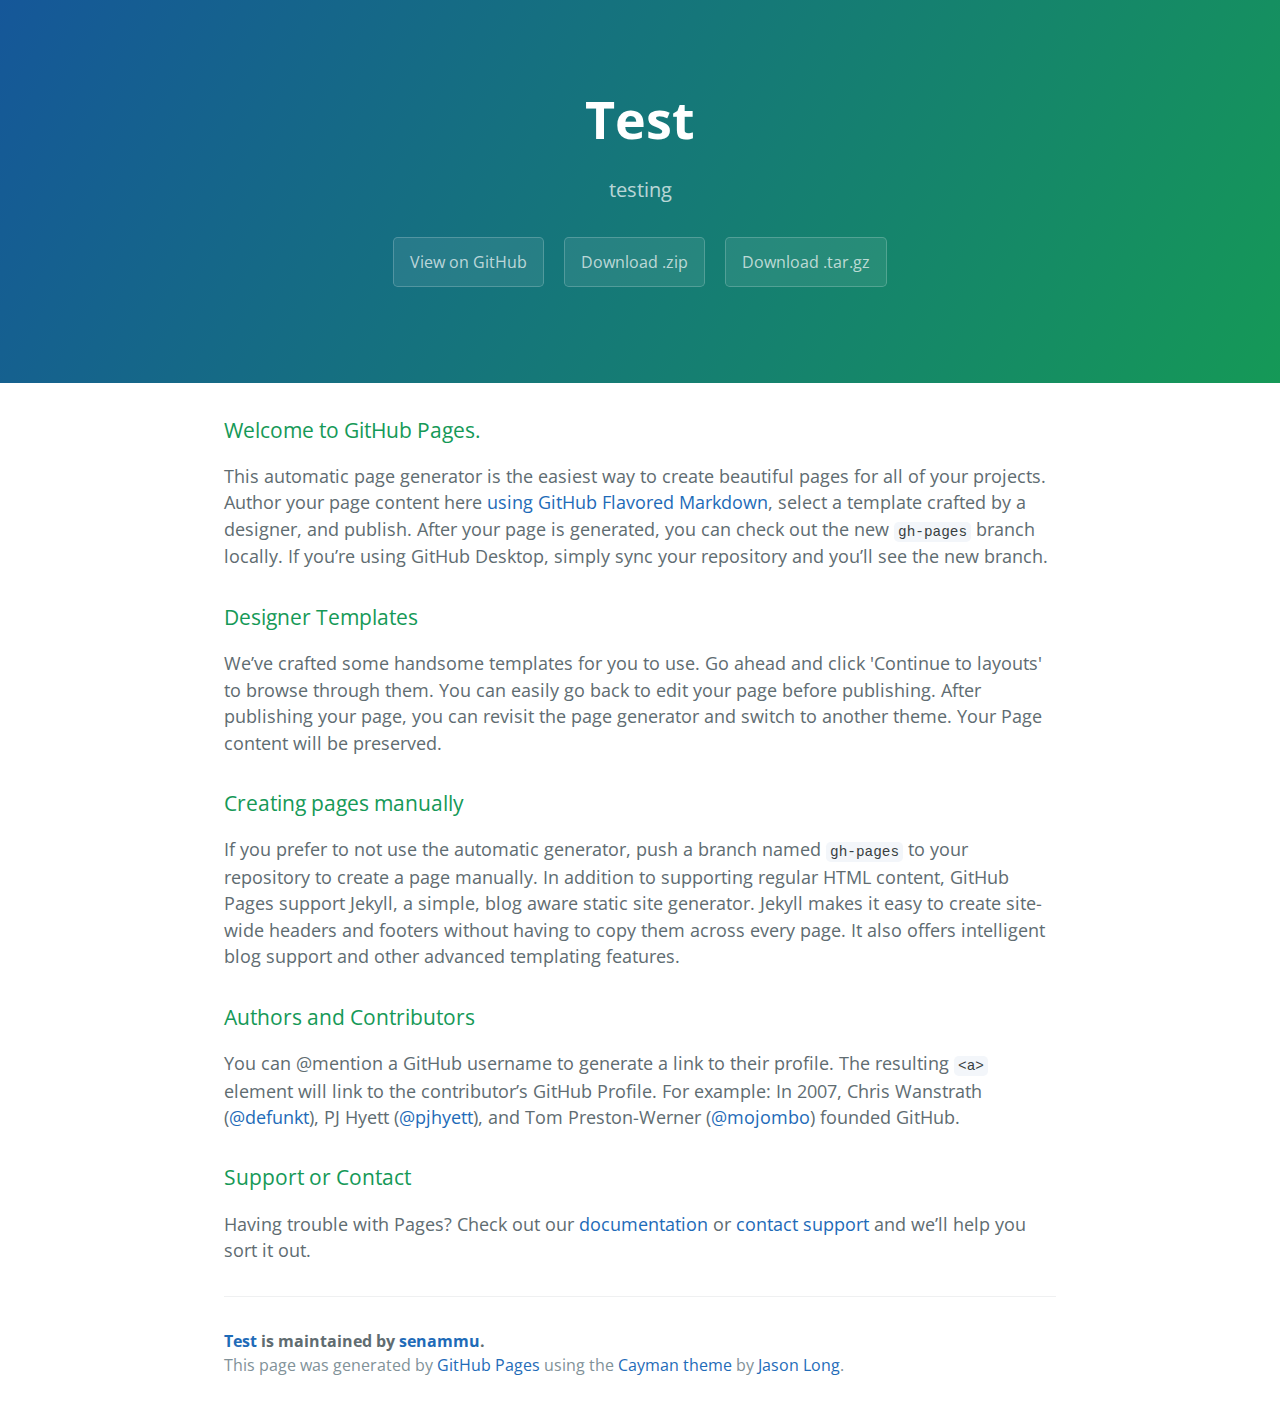
<file: index.html>
<!DOCTYPE html>
<html lang="en-us">
  <head>
    <meta charset="UTF-8">
    <title>Test by senammu</title>
    <meta name="viewport" content="width=device-width, initial-scale=1">
    <link rel="stylesheet" type="text/css" href="stylesheets/normalize.css" media="screen">
    <link href='https://fonts.googleapis.com/css?family=Open+Sans:400,700' rel='stylesheet' type='text/css'>
    <link rel="stylesheet" type="text/css" href="stylesheets/stylesheet.css" media="screen">
    <link rel="stylesheet" type="text/css" href="stylesheets/github-light.css" media="screen">
  </head>
  <body>
    <section class="page-header">
      <h1 class="project-name">Test</h1>
      <h2 class="project-tagline">testing</h2>
      <a href="https://github.com/senammu/test" class="btn">View on GitHub</a>
      <a href="https://github.com/senammu/test/zipball/master" class="btn">Download .zip</a>
      <a href="https://github.com/senammu/test/tarball/master" class="btn">Download .tar.gz</a>
    </section>

    <section class="main-content">
      <h3>
<a id="welcome-to-github-pages" class="anchor" href="#welcome-to-github-pages" aria-hidden="true"><span aria-hidden="true" class="octicon octicon-link"></span></a>Welcome to GitHub Pages.</h3>

<p>This automatic page generator is the easiest way to create beautiful pages for all of your projects. Author your page content here <a href="https://guides.github.com/features/mastering-markdown/">using GitHub Flavored Markdown</a>, select a template crafted by a designer, and publish. After your page is generated, you can check out the new <code>gh-pages</code> branch locally. If you’re using GitHub Desktop, simply sync your repository and you’ll see the new branch.</p>

<h3>
<a id="designer-templates" class="anchor" href="#designer-templates" aria-hidden="true"><span aria-hidden="true" class="octicon octicon-link"></span></a>Designer Templates</h3>

<p>We’ve crafted some handsome templates for you to use. Go ahead and click 'Continue to layouts' to browse through them. You can easily go back to edit your page before publishing. After publishing your page, you can revisit the page generator and switch to another theme. Your Page content will be preserved.</p>

<h3>
<a id="creating-pages-manually" class="anchor" href="#creating-pages-manually" aria-hidden="true"><span aria-hidden="true" class="octicon octicon-link"></span></a>Creating pages manually</h3>

<p>If you prefer to not use the automatic generator, push a branch named <code>gh-pages</code> to your repository to create a page manually. In addition to supporting regular HTML content, GitHub Pages support Jekyll, a simple, blog aware static site generator. Jekyll makes it easy to create site-wide headers and footers without having to copy them across every page. It also offers intelligent blog support and other advanced templating features.</p>

<h3>
<a id="authors-and-contributors" class="anchor" href="#authors-and-contributors" aria-hidden="true"><span aria-hidden="true" class="octicon octicon-link"></span></a>Authors and Contributors</h3>

<p>You can @mention a GitHub username to generate a link to their profile. The resulting <code>&lt;a&gt;</code> element will link to the contributor’s GitHub Profile. For example: In 2007, Chris Wanstrath (<a href="https://github.com/defunkt" class="user-mention">@defunkt</a>), PJ Hyett (<a href="https://github.com/pjhyett" class="user-mention">@pjhyett</a>), and Tom Preston-Werner (<a href="https://github.com/mojombo" class="user-mention">@mojombo</a>) founded GitHub.</p>

<h3>
<a id="support-or-contact" class="anchor" href="#support-or-contact" aria-hidden="true"><span aria-hidden="true" class="octicon octicon-link"></span></a>Support or Contact</h3>

<p>Having trouble with Pages? Check out our <a href="https://help.github.com/pages">documentation</a> or <a href="https://github.com/contact">contact support</a> and we’ll help you sort it out.</p>

      <footer class="site-footer">
        <span class="site-footer-owner"><a href="https://github.com/senammu/test">Test</a> is maintained by <a href="https://github.com/senammu">senammu</a>.</span>

        <span class="site-footer-credits">This page was generated by <a href="https://pages.github.com">GitHub Pages</a> using the <a href="https://github.com/jasonlong/cayman-theme">Cayman theme</a> by <a href="https://twitter.com/jasonlong">Jason Long</a>.</span>
      </footer>

    </section>

  
  </body>
</html>
</file>
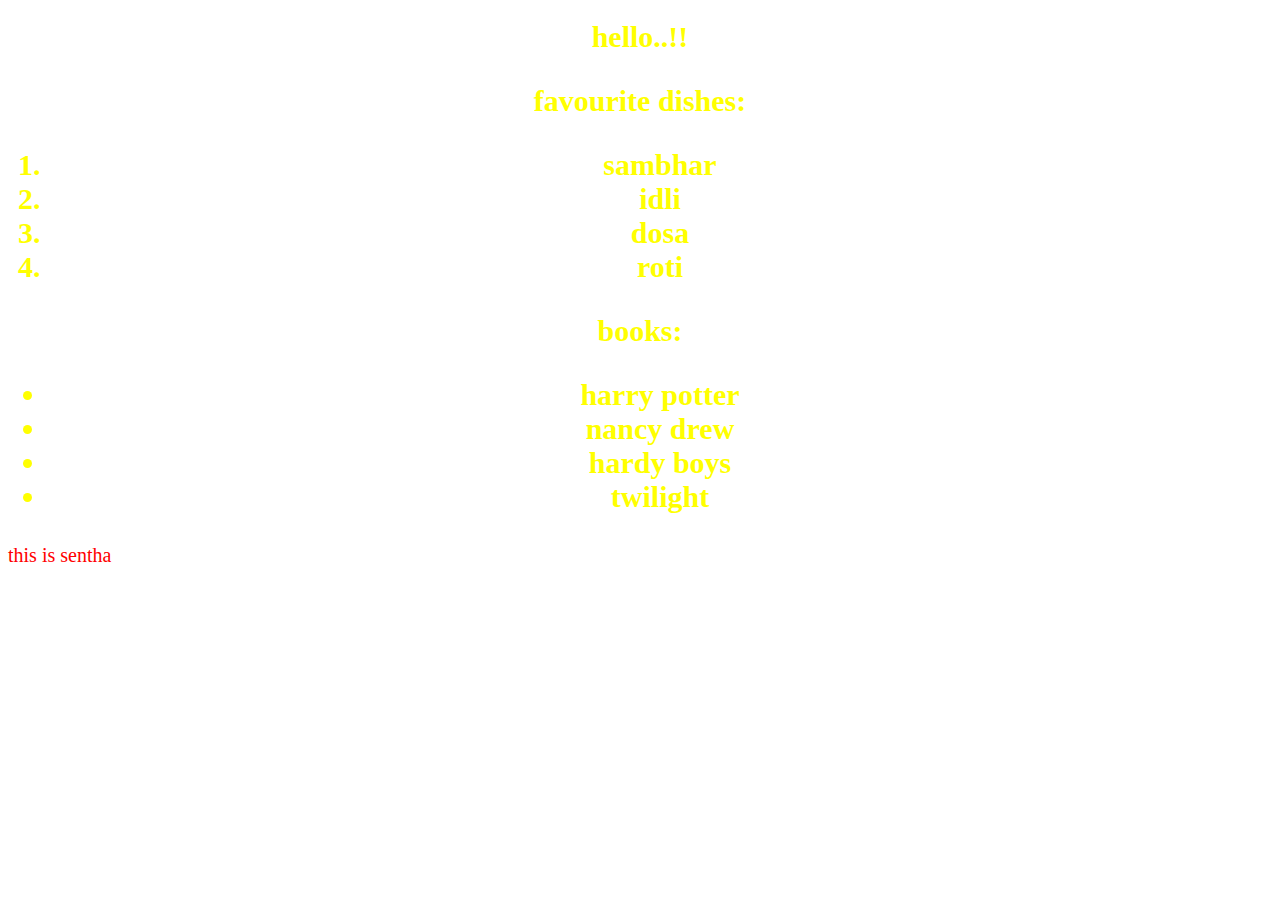
<file: New folder/index.html>
<!DOCTYPE html>
<html>
<head>
<meta charset="utf-8">
<title>
hello
</title>
<style>
p {
	font-size: 20px;
	color: red;
	width: 200px;
   }
   h1,h3{
   	font-size: 30px;
   	color: yellow;
   	text-align: center
   	   }
   section>
</style>
</head>
<body>
<h1>hello..!!</h1>
<h3>
favourite dishes:
<ol>
<li>sambhar</li>
<li>idli</li>
<li>dosa</li>
<li>roti</li>
</ol>
books:
<ul>
<li>harry potter</li>
<li>nancy drew</li>
<li>hardy boys</li>
<li>twilight</li>
</ul></h3>
<p>this is sentha</p>
</body>
</html>
</file>
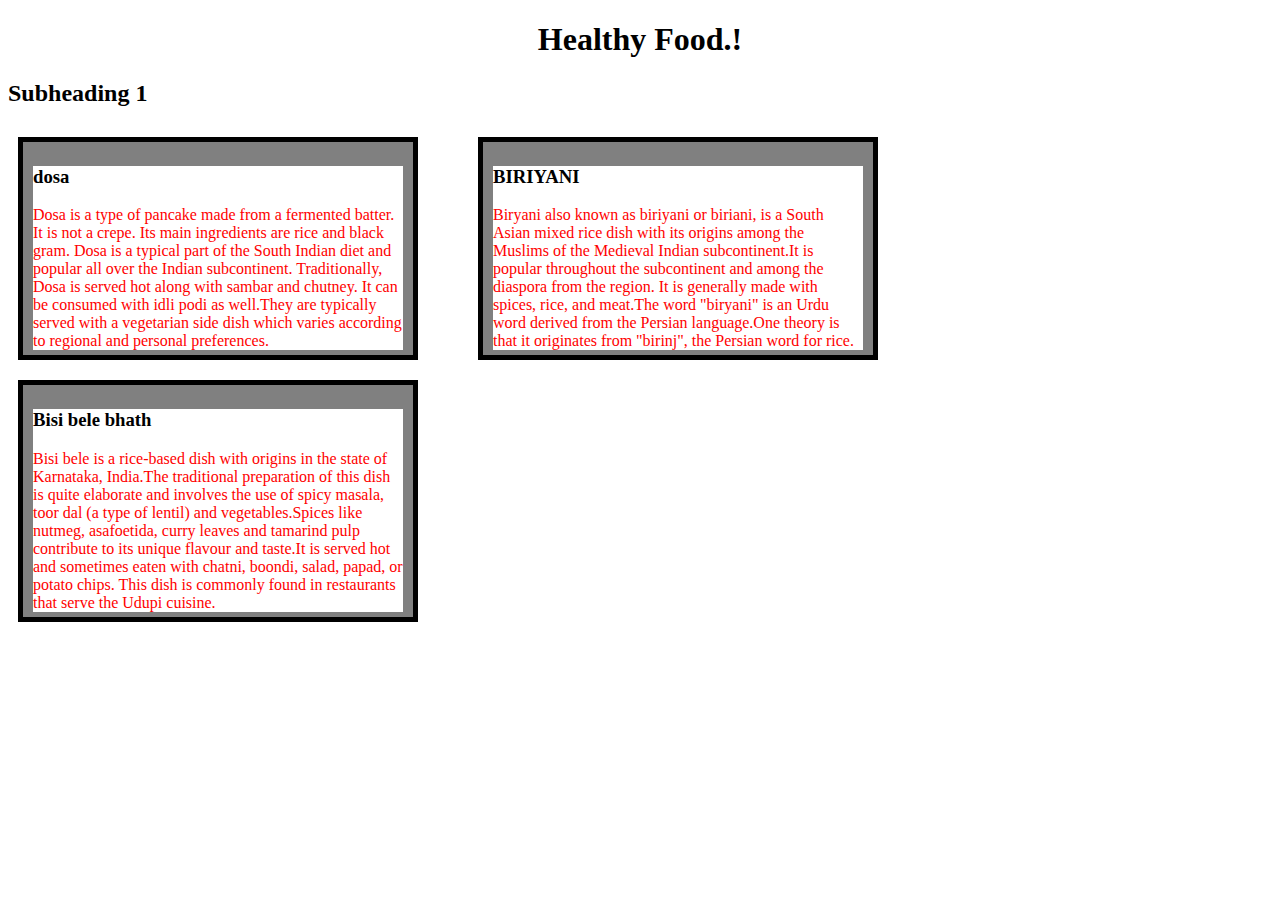
<file: site/index.html>
<!DOCTYPE html>
<html>
<head>
<meta charset="utf-8">
<title>food</title>
<link rel="stylesheet" href="style.css">
</head>
<body>
<h1>Healthy Food.!</h1>
<h2>Subheading 1</h2>
<div id="box1">
  <div id="content">
  <h3>dosa</h3>
<p>Dosa is a type of pancake made from a fermented batter. It is not a crepe. Its main ingredients are rice and black gram. Dosa is a typical part of the South Indian diet and popular all over the Indian subcontinent. Traditionally, Dosa is served hot along with sambar and chutney. It can be consumed with idli podi as well.They are typically served with a vegetarian side dish which varies according to regional and personal preferences. </p>
</div>
</div>
<div id="box2">
  <div id="content">
  <h3>BIRIYANI</h3>
<p>Biryani also known as biriyani or biriani, is a South Asian mixed rice dish with its origins among the Muslims of the Medieval Indian subcontinent.It is popular throughout the subcontinent and among the diaspora from the region. It is generally made with spices, rice, and meat.The word "biryani" is an Urdu word derived from the Persian language.One theory is that it originates from "birinj", the Persian word for rice.</p>
</div>
</div>
<div id="box3">
  <div id="content">
  <h3>Bisi bele bhath</h3>
<p>Bisi bele is a rice-based dish with origins in the state of Karnataka, India.The traditional preparation of this dish is quite elaborate and involves the use of spicy masala, toor dal (a type of lentil) and vegetables.Spices like nutmeg, asafoetida, curry leaves and tamarind pulp contribute to its unique flavour and taste.It is served hot and sometimes eaten with chatni, boondi, salad, papad, or potato chips. This dish is commonly found in restaurants that serve the Udupi cuisine.</p>
</div>
</div>
</body>
</html>
</div>
</file>
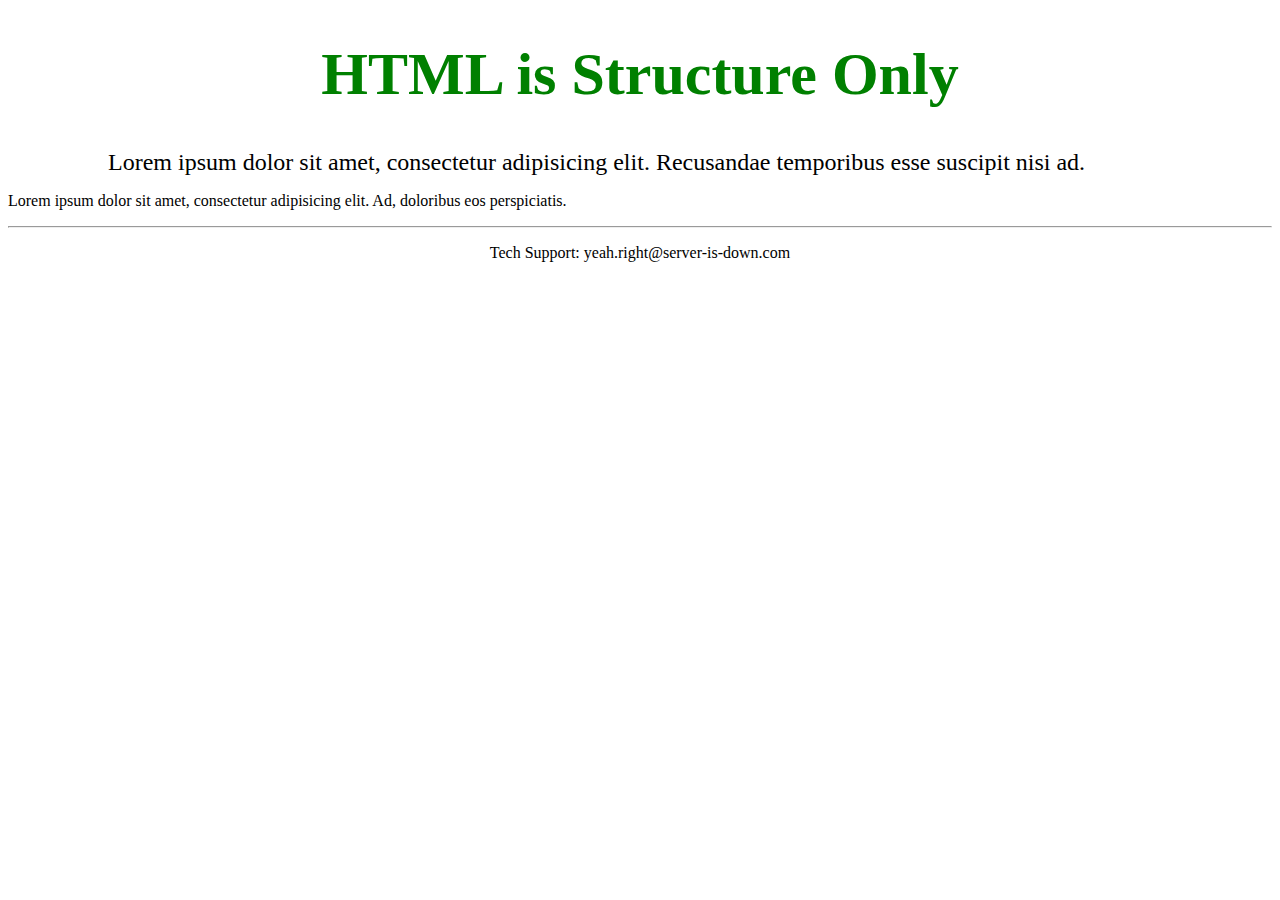
<file: New folder/ex.html>
<!doctype html>
<html>
  <head>
    <title>HTML is Structure Only (After)</title>
  </head>
  <body>
    <h1 style="color: green; font-size: 60px; text-align: center;">HTML is Structure Only</h1>
    <p style="margin: 0 100px 0 100px; font-size: 1.5em;">Lorem ipsum dolor sit amet, consectetur adipisicing elit. Recusandae temporibus esse suscipit nisi ad.</p>
    <p>Lorem ipsum dolor sit amet, consectetur adipisicing elit. Ad, doloribus eos perspiciatis.</p>
    <footer>
      <hr>
      <p style="text-align: center;" 
         onclick="alert('EMAILING US IS USELESS');">
         Tech Support: yeah.right@server-is-down.com
      </p>
    </footer>
  </body>
</html>
</file>
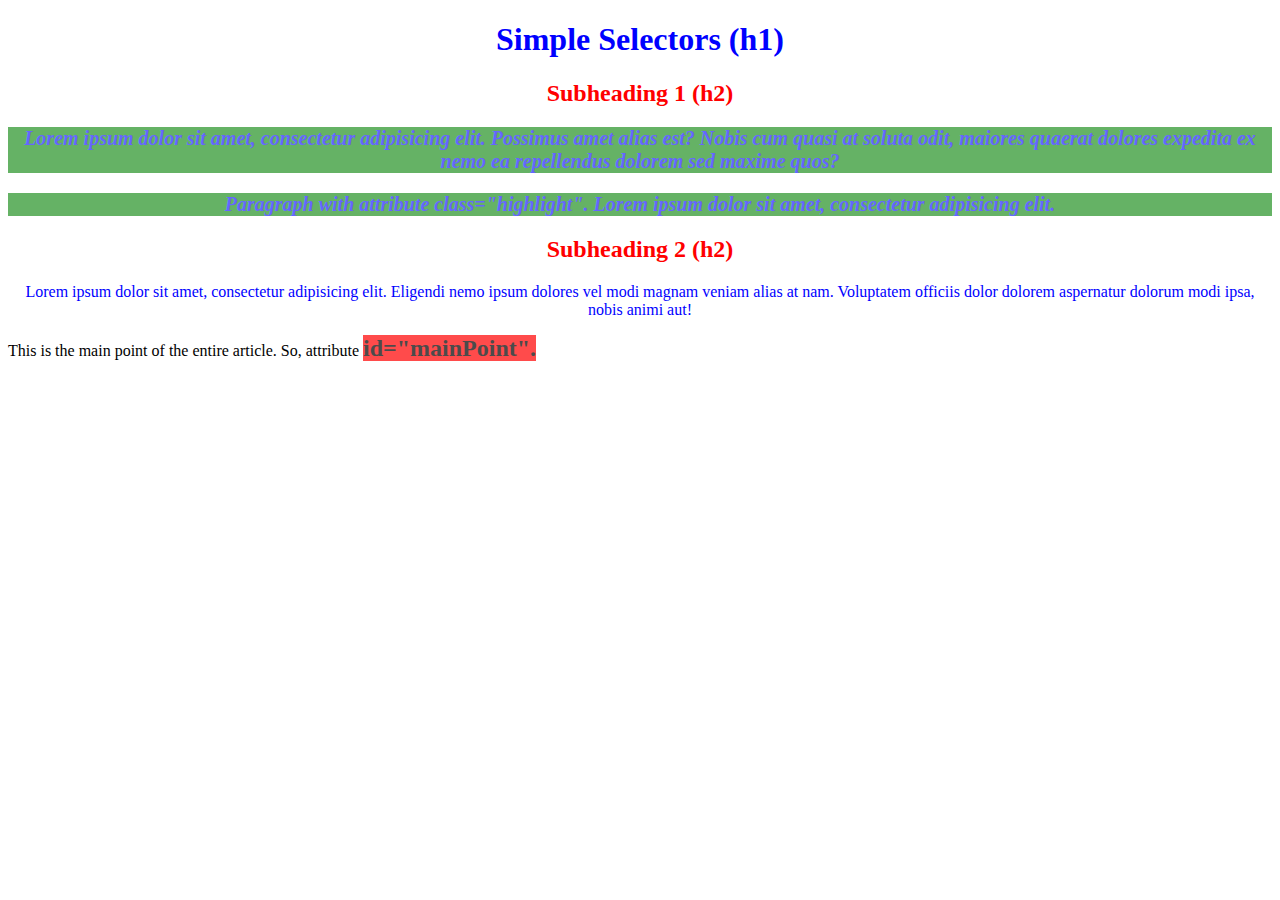
<file: New folder/ex3.html>
<!DOCTYPE html>
<html>
<head>
<meta charset="utf-8">
<title>Simple Selectors</title>
<style>
/* all h2 elements */
h2 {
  color: red;
  text-align: center;
}
/* all with class="highlight" */
.highlight {
  font-size: 20px;
  font-weight: bold;
  font-style: italic;
  background-color: green;
  opacity: .6;
}
/* element with id="mainPoint" */
#mainPoint {
  font-size: 24px;
  font-weight: bold;
  background-color: red;
  opacity: .7;
}
/* all p AND h1 elements */
p, h1 {
  color: blue;
  text-align: center;
}
</style>
</head>
<body>

<h1>Simple Selectors (h1)</h1>
<h2>Subheading 1 (h2)</h2>
<p class="highlight">Lorem ipsum dolor sit amet, consectetur adipisicing elit. Possimus amet alias est? Nobis cum quasi at soluta odit, maiores quaerat dolores expedita ex nemo ea repellendus dolorem sed maxime quos?</p>
<p class="highlight">Paragraph with attribute class="highlight". Lorem ipsum dolor sit amet, consectetur adipisicing elit.</p>
<h2>Subheading 2 (h2)</h2>
<p>Lorem ipsum dolor sit amet, consectetur adipisicing elit. Eligendi nemo ipsum dolores vel modi magnam veniam alias at nam. Voluptatem officiis dolor dolorem aspernatur dolorum modi ipsa, nobis animi aut!</p>
<div>This is the main point of the entire article. So, attribute 
<span id="mainPoint">id="mainPoint".</span> </div>

</body>
</html>
</file>
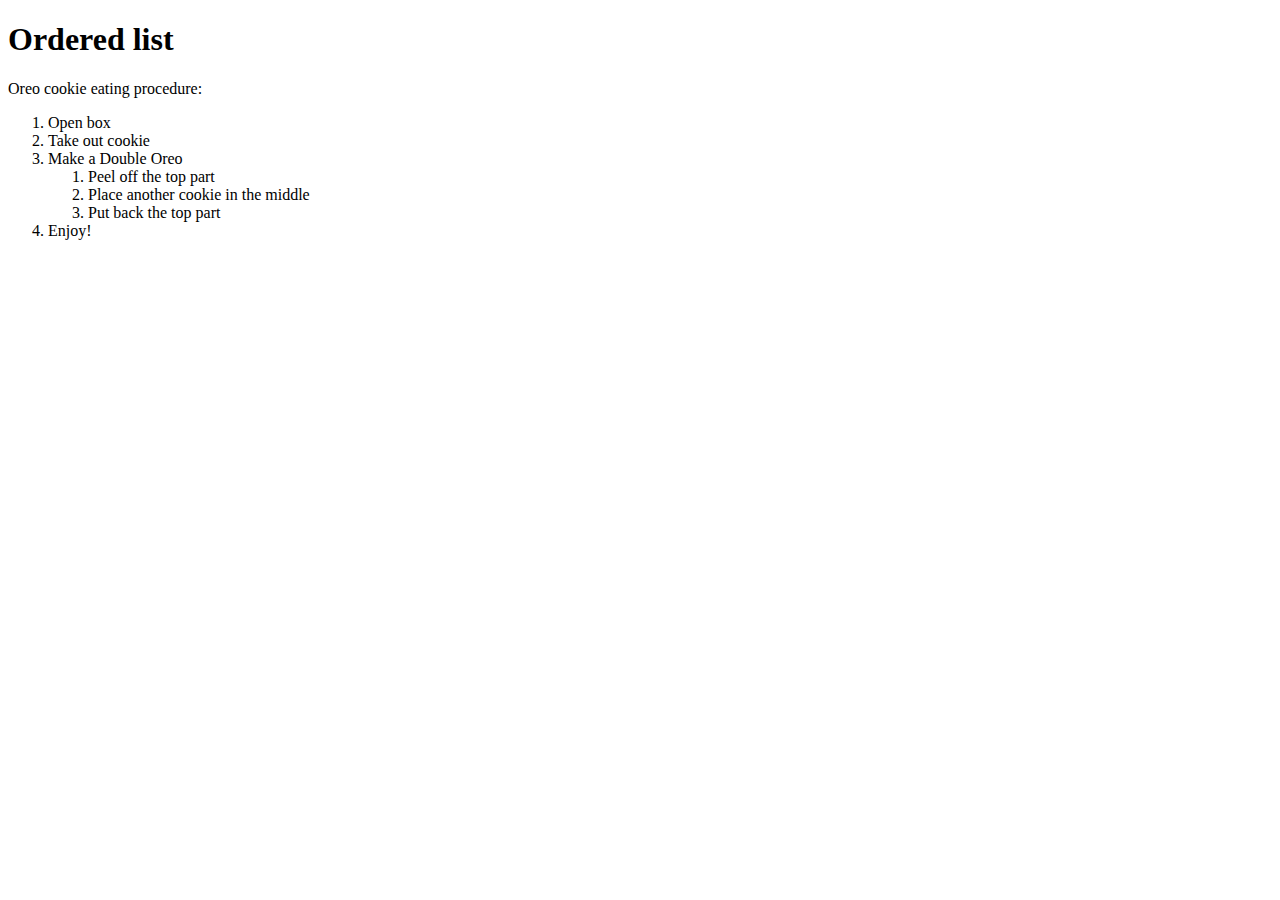
<file: New folder/li xe.html>
<!DOCTYPE html>
<html>
<head>
  <meta charset="utf-8">
  <title>Ordered Lists</title>
</head>
<body>
  <h1>Ordered list</h1>
  <div>
    Oreo cookie eating procedure:
    <ol>
      <li>Open box</li>
      <li>Take out cookie</li>
      <li>Make a Double Oreo
        <ol>
          <li>Peel off the top part</li>
          <li>Place another cookie in the middle</li>
          <li>Put back the top part</li>
        </ol>
      </li>
      <li>Enjoy!</li>
    </ol>
  </div>
</body>
</html>
</file>
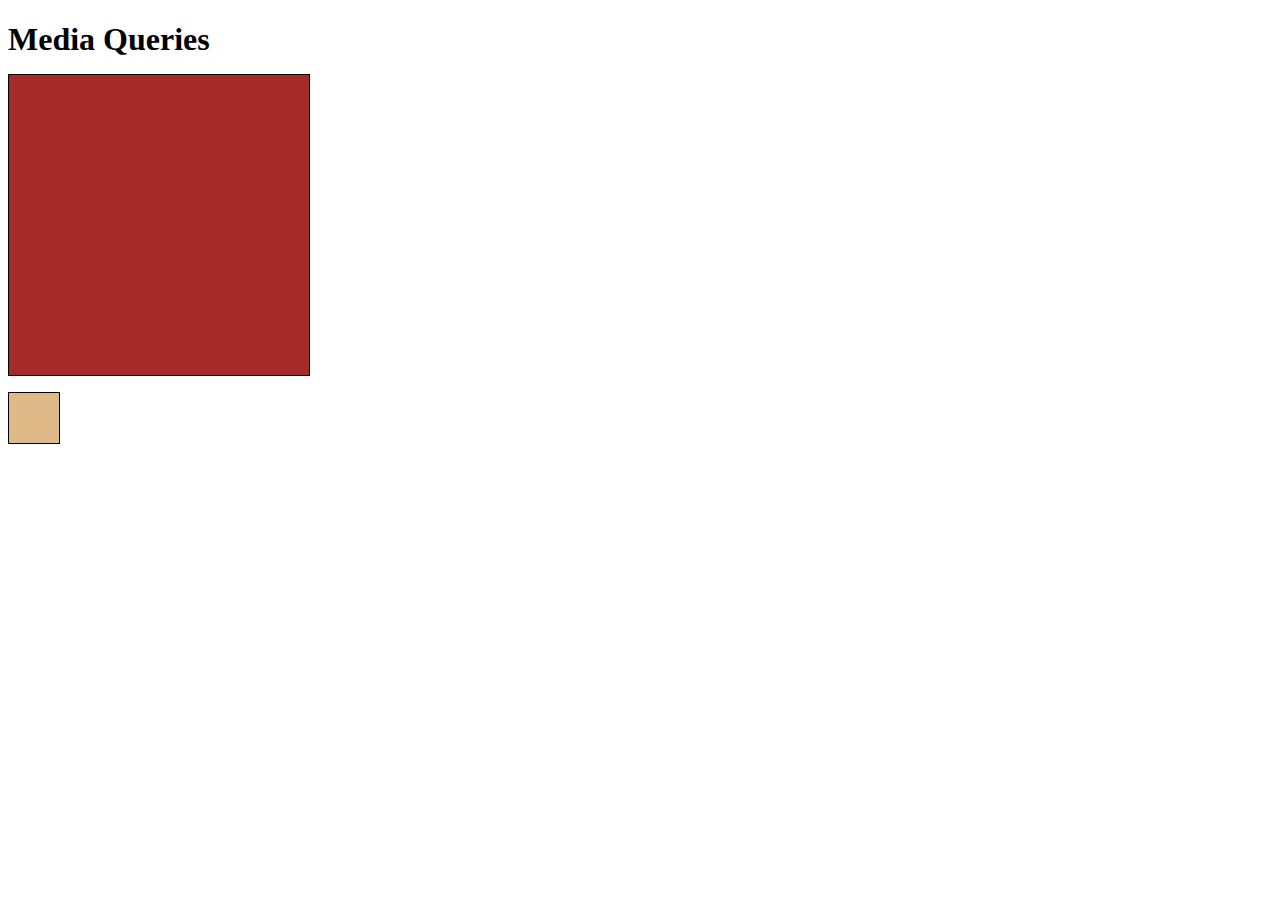
<file: New folder/media.html>
<!DOCTYPE html>
 <html>
 <head>
 <meta charset="utf-8">
 <title>Media Queries</title>
 <style>
 
 /********** Base styles **********/
 h1 {
   margin-bottom: 15px;
 }
 
 p {
   border: 1px solid black;
   margin-bottom: 15px;
 }
 #p1 {
   background-color: #A52A2A;
   width: 300px;
   height: 300px;
 }
 #p2 {
   background-color: #DEB887;
   width: 50px;
   height: 50px;
  }
  
  /********** Large devices only **********/
 -@media (min-width: 1200px) {
 -  #p1 {
 -    width: 80%;
 -  }
 -  #p2 {
 -    width: 150px;
 -    height: 150px;
 -  }
 -}
 +
  
  
  /********** Medium devices only **********/
 -@media (min-width: 992px) and (max-width: 1199px) {
 -  #p1 {
 -    width: 50%;
 -  }
 -  #p2 {
 -    width: 100px;
 -    height: 100px;
 -  }
 -}
  
  
  </style>
 </head>
 <body>
 <h1>Media Queries</h1>
 
 <p id="p1"></p>
  <p id="p2"></p>
  
  </body>
 </html>
</file>
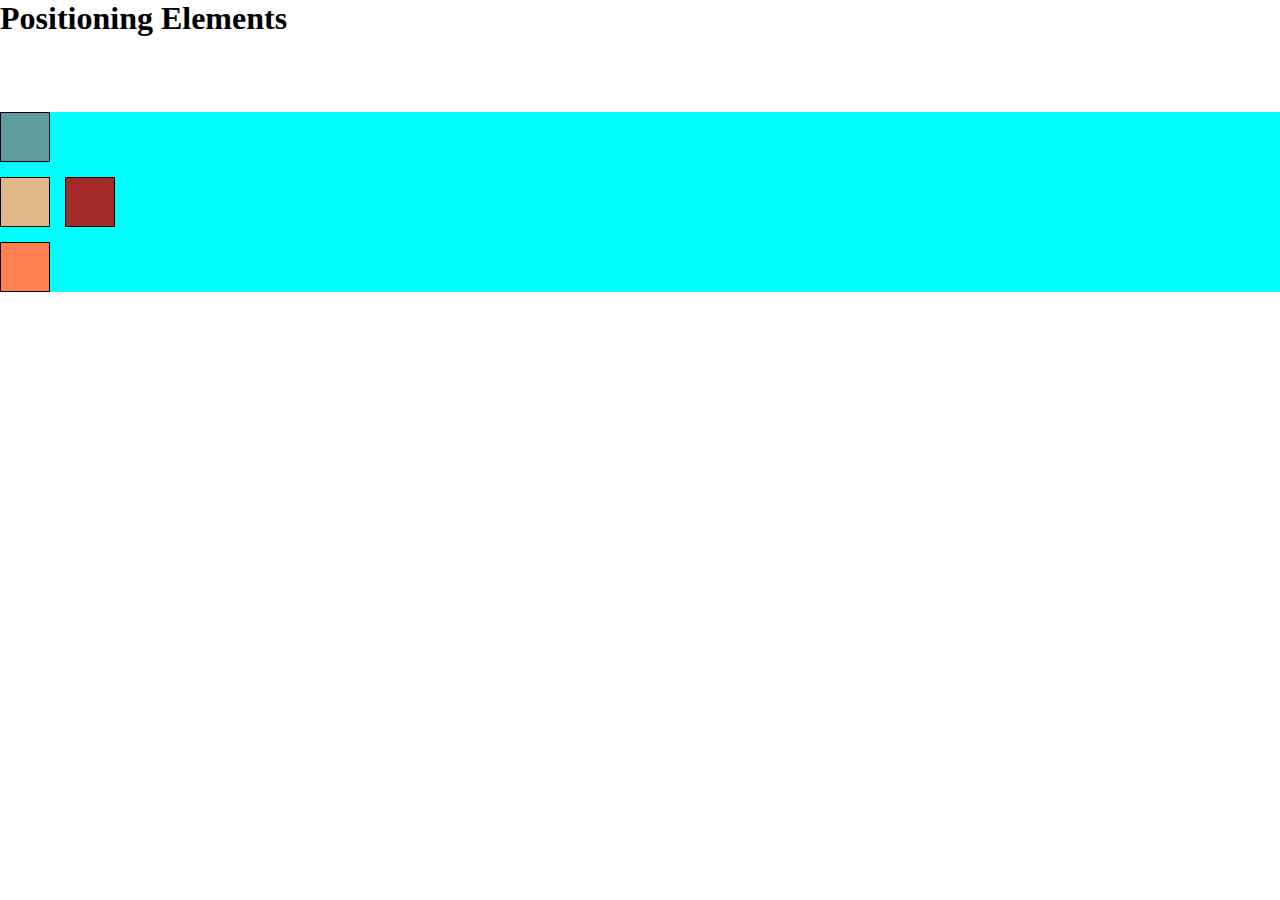
<file: New folder/position 22.html>
<!DOCTYPE html>
<html>
<head>
<meta charset="utf-8">
<title>Positioning Elements</title>
<style>
* {
  box-sizing: border-box;
  margin: 0;
  padding: 0;
}
h1 {
  margin-bottom: 15px;
}
div#container {
  background-color: #00FFFF;
  position: relative;
  top: 60px;
}
p {
  width: 50px;
  height: 50px;
  border: 1px solid black;
  margin-bottom: 15px;
}
#p1 {
  background-color: #A52A2A;
  position: relative;
  top: 65px;
  left: 65px;
}
#p2 {
  background-color: #DEB887;
}
#p3 {
  background-color: #5F9EA0;
  position: absolute;
  top: 0;
  left: 0;
}
#p4 {
  background-color: #FF7F50;
}
</style>
</head>
<body>
<h1>Positioning Elements</h1>

<div id="container">
  <p id="p1"></p>
  <p id="p2"></p>
  <p id="p3"></p>
  <p id="p4"></p>
</div>

</body>
</html>
</file>
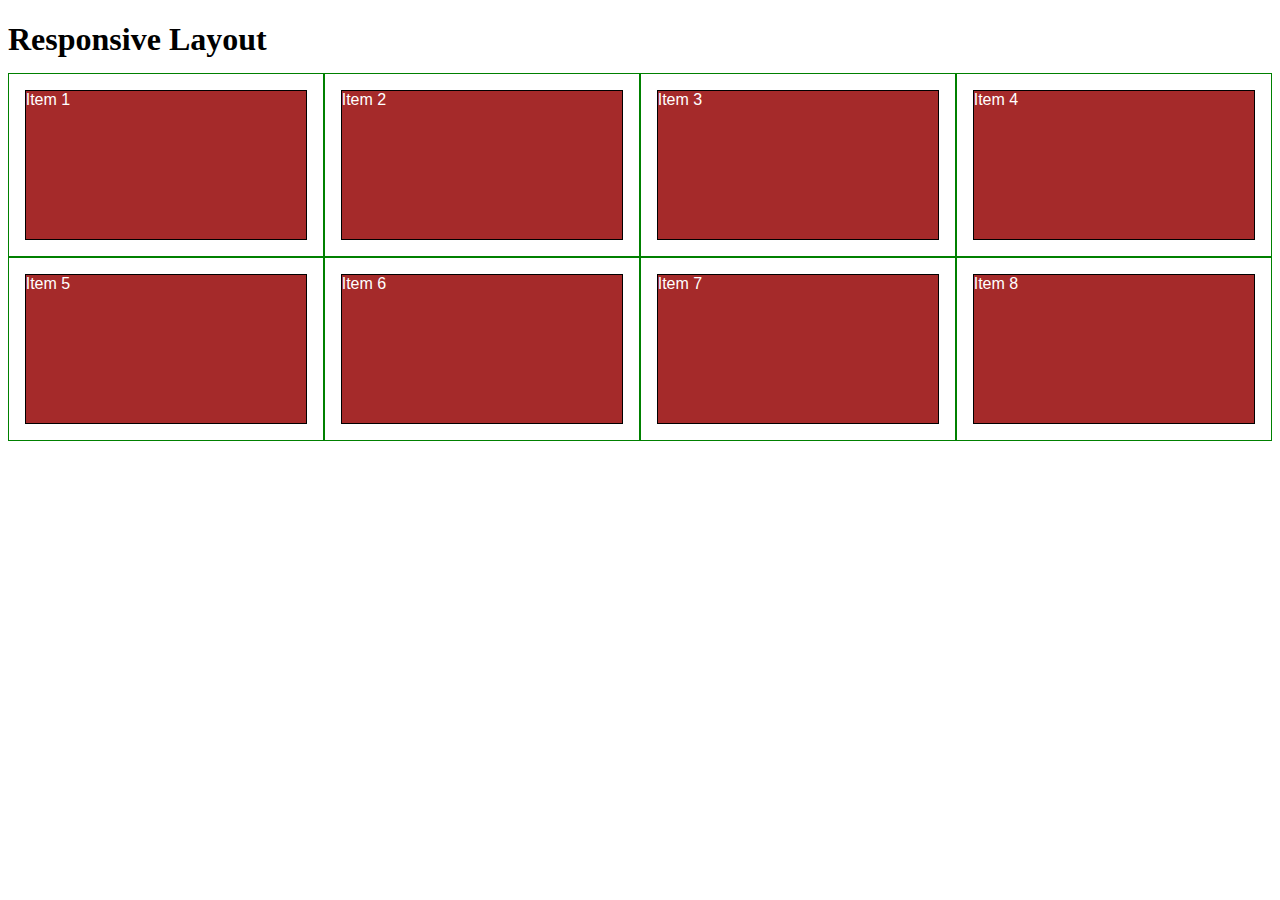
<file: New folder/resp.html>
<!DOCTYPE html>
<html>
<head>
<meta charset="utf-8">
<meta name="viewport" content="width=device-width, initial-scale=1">
<title>Responsive Layout</title>
<style>
/********** Base styles **********/
* {
  box-sizing: border-box;
}
h1 {
  margin-bottom: 15px;
}
p {
  border: 1px solid black;
  background-color: #A52A2A;
  width: 90%;
  height: 150px;
  margin-right: auto;
  margin-left: auto;
  font-family: Helvetica;
  color: white;
}
/* Simple Responsive Framework. */
.row {
  width: 100%;
}
/********** Large devices only **********/
@media (min-width: 1200px) {
  .col-lg-1, .col-lg-2, .col-lg-3, .col-lg-4, .col-lg-5, .col-lg-6, .col-lg-7, .col-lg-8, .col-lg-9, .col-lg-10, .col-lg-11, .col-lg-12 {
    float: left;
    border: 1px solid green;
  }
  .col-lg-1 {
    width: 8.33%;
  }
  .col-lg-2 {
    width: 16.66%;
  }
  .col-lg-3 {
    width: 25%;
  }
  .col-lg-4 {
    width: 33.33%;
  }
  .col-lg-5 {
    width: 41.66%;
  }
  .col-lg-6 {
    width: 50%;
  }
  .col-lg-7 {
    width: 58.33%;
  }
  .col-lg-8 {
    width: 66.66%;
  }
  .col-lg-9 {
    width: 74.99%;
  }
  .col-lg-10 {
    width: 83.33%;
  }
  .col-lg-11 {
    width: 91.66%;
  }
  .col-lg-12 {
    width: 100%;
  }
}
/********** Medium devices only **********/
@media (min-width: 992px) and (max-width: 1199px) {
  .col-md-1, .col-md-2, .col-md-3, .col-md-4, .col-md-5, .col-md-6, .col-md-7, .col-md-8, .col-md-9, .col-md-10, .col-md-11, .col-md-12 {
    float: left;
    border: 1px solid green;
  }
  .col-md-1 {
    width: 8.33%;
  }
  .col-md-2 {
    width: 16.66%;
  }
  .col-md-3 {
    width: 25%;
  }
  .col-md-4 {
    width: 33.33%;
  }
  .col-md-5 {
    width: 41.66%;
  }
  .col-md-6 {
    width: 50%;
  }
  .col-md-7 {
    width: 58.33%;
  }
  .col-md-8 {
    width: 66.66%;
  }
  .col-md-9 {
    width: 74.99%;
  }
  .col-md-10 {
    width: 83.33%;
  }
  .col-md-11 {
    width: 91.66%;
  }
  .col-md-12 {
    width: 100%;
  }
}
</style>
</head>
<body>
<h1>Responsive Layout</h1>

<div class="row">
  <div class="col-lg-3 col-md-6"><p>Item 1</p></div>
  <div class="col-lg-3 col-md-6"><p>Item 2</p></div>
  <div class="col-lg-3 col-md-6"><p>Item 3</p></div>
  <div class="col-lg-3 col-md-6"><p>Item 4</p></div>
  <div class="col-lg-3 col-md-6"><p>Item 5</p></div>
  <div class="col-lg-3 col-md-6"><p>Item 6</p></div>
  <div class="col-lg-3 col-md-6"><p>Item 7</p></div>
  <div class="col-lg-3 col-md-6"><p>Item 8</p></div>
</div>

</body>
</html>
</file>
<file: stylesheets/stylesheet.css>
* {
  box-sizing: border-box; }

body {
  padding: 0;
  margin: 0;
  font-family: "Open Sans", "Helvetica Neue", Helvetica, Arial, sans-serif;
  font-size: 16px;
  line-height: 1.5;
  color: #606c71; }

a {
  color: #1e6bb8;
  text-decoration: none; }
  a:hover {
    text-decoration: underline; }

.btn {
  display: inline-block;
  margin-bottom: 1rem;
  color: rgba(255, 255, 255, 0.7);
  background-color: rgba(255, 255, 255, 0.08);
  border-color: rgba(255, 255, 255, 0.2);
  border-style: solid;
  border-width: 1px;
  border-radius: 0.3rem;
  transition: color 0.2s, background-color 0.2s, border-color 0.2s; }
  .btn + .btn {
    margin-left: 1rem; }

.btn:hover {
  color: rgba(255, 255, 255, 0.8);
  text-decoration: none;
  background-color: rgba(255, 255, 255, 0.2);
  border-color: rgba(255, 255, 255, 0.3); }

@media screen and (min-width: 64em) {
  .btn {
    padding: 0.75rem 1rem; } }

@media screen and (min-width: 42em) and (max-width: 64em) {
  .btn {
    padding: 0.6rem 0.9rem;
    font-size: 0.9rem; } }

@media screen and (max-width: 42em) {
  .btn {
    display: block;
    width: 100%;
    padding: 0.75rem;
    font-size: 0.9rem; }
    .btn + .btn {
      margin-top: 1rem;
      margin-left: 0; } }

.page-header {
  color: #fff;
  text-align: center;
  background-color: #159957;
  background-image: linear-gradient(120deg, #155799, #159957); }

@media screen and (min-width: 64em) {
  .page-header {
    padding: 5rem 6rem; } }

@media screen and (min-width: 42em) and (max-width: 64em) {
  .page-header {
    padding: 3rem 4rem; } }

@media screen and (max-width: 42em) {
  .page-header {
    padding: 2rem 1rem; } }

.project-name {
  margin-top: 0;
  margin-bottom: 0.1rem; }

@media screen and (min-width: 64em) {
  .project-name {
    font-size: 3.25rem; } }

@media screen and (min-width: 42em) and (max-width: 64em) {
  .project-name {
    font-size: 2.25rem; } }

@media screen and (max-width: 42em) {
  .project-name {
    font-size: 1.75rem; } }

.project-tagline {
  margin-bottom: 2rem;
  font-weight: normal;
  opacity: 0.7; }

@media screen and (min-width: 64em) {
  .project-tagline {
    font-size: 1.25rem; } }

@media screen and (min-width: 42em) and (max-width: 64em) {
  .project-tagline {
    font-size: 1.15rem; } }

@media screen and (max-width: 42em) {
  .project-tagline {
    font-size: 1rem; } }

.main-content :first-child {
  margin-top: 0; }
.main-content img {
  max-width: 100%; }
.main-content h1, .main-content h2, .main-content h3, .main-content h4, .main-content h5, .main-content h6 {
  margin-top: 2rem;
  margin-bottom: 1rem;
  font-weight: normal;
  color: #159957; }
.main-content p {
  margin-bottom: 1em; }
.main-content code {
  padding: 2px 4px;
  font-family: Consolas, "Liberation Mono", Menlo, Courier, monospace;
  font-size: 0.9rem;
  color: #383e41;
  background-color: #f3f6fa;
  border-radius: 0.3rem; }
.main-content pre {
  padding: 0.8rem;
  margin-top: 0;
  margin-bottom: 1rem;
  font: 1rem Consolas, "Liberation Mono", Menlo, Courier, monospace;
  color: #567482;
  word-wrap: normal;
  background-color: #f3f6fa;
  border: solid 1px #dce6f0;
  border-radius: 0.3rem; }
  .main-content pre > code {
    padding: 0;
    margin: 0;
    font-size: 0.9rem;
    color: #567482;
    word-break: normal;
    white-space: pre;
    background: transparent;
    border: 0; }
.main-content .highlight {
  margin-bottom: 1rem; }
  .main-content .highlight pre {
    margin-bottom: 0;
    word-break: normal; }
.main-content .highlight pre, .main-content pre {
  padding: 0.8rem;
  overflow: auto;
  font-size: 0.9rem;
  line-height: 1.45;
  border-radius: 0.3rem; }
.main-content pre code, .main-content pre tt {
  display: inline;
  max-width: initial;
  padding: 0;
  margin: 0;
  overflow: initial;
  line-height: inherit;
  word-wrap: normal;
  background-color: transparent;
  border: 0; }
  .main-content pre code:before, .main-content pre code:after, .main-content pre tt:before, .main-content pre tt:after {
    content: normal; }
.main-content ul, .main-content ol {
  margin-top: 0; }
.main-content blockquote {
  padding: 0 1rem;
  margin-left: 0;
  color: #819198;
  border-left: 0.3rem solid #dce6f0; }
  .main-content blockquote > :first-child {
    margin-top: 0; }
  .main-content blockquote > :last-child {
    margin-bottom: 0; }
.main-content table {
  display: block;
  width: 100%;
  overflow: auto;
  word-break: normal;
  word-break: keep-all; }
  .main-content table th {
    font-weight: bold; }
  .main-content table th, .main-content table td {
    padding: 0.5rem 1rem;
    border: 1px solid #e9ebec; }
.main-content dl {
  padding: 0; }
  .main-content dl dt {
    padding: 0;
    margin-top: 1rem;
    font-size: 1rem;
    font-weight: bold; }
  .main-content dl dd {
    padding: 0;
    margin-bottom: 1rem; }
.main-content hr {
  height: 2px;
  padding: 0;
  margin: 1rem 0;
  background-color: #eff0f1;
  border: 0; }

@media screen and (min-width: 64em) {
  .main-content {
    max-width: 64rem;
    padding: 2rem 6rem;
    margin: 0 auto;
    font-size: 1.1rem; } }

@media screen and (min-width: 42em) and (max-width: 64em) {
  .main-content {
    padding: 2rem 4rem;
    font-size: 1.1rem; } }

@media screen and (max-width: 42em) {
  .main-content {
    padding: 2rem 1rem;
    font-size: 1rem; } }

.site-footer {
  padding-top: 2rem;
  margin-top: 2rem;
  border-top: solid 1px #eff0f1; }

.site-footer-owner {
  display: block;
  font-weight: bold; }

.site-footer-credits {
  color: #819198; }

@media screen and (min-width: 64em) {
  .site-footer {
    font-size: 1rem; } }

@media screen and (min-width: 42em) and (max-width: 64em) {
  .site-footer {
    font-size: 1rem; } }

@media screen and (max-width: 42em) {
  .site-footer {
    font-size: 0.9rem; } }
</file>
<file: stylesheets/github-light.css>
/*
The MIT License (MIT)

Copyright (c) 2016 GitHub, Inc.

Permission is hereby granted, free of charge, to any person obtaining a copy
of this software and associated documentation files (the "Software"), to deal
in the Software without restriction, including without limitation the rights
to use, copy, modify, merge, publish, distribute, sublicense, and/or sell
copies of the Software, and to permit persons to whom the Software is
furnished to do so, subject to the following conditions:

The above copyright notice and this permission notice shall be included in all
copies or substantial portions of the Software.

THE SOFTWARE IS PROVIDED "AS IS", WITHOUT WARRANTY OF ANY KIND, EXPRESS OR
IMPLIED, INCLUDING BUT NOT LIMITED TO THE WARRANTIES OF MERCHANTABILITY,
FITNESS FOR A PARTICULAR PURPOSE AND NONINFRINGEMENT. IN NO EVENT SHALL THE
AUTHORS OR COPYRIGHT HOLDERS BE LIABLE FOR ANY CLAIM, DAMAGES OR OTHER
LIABILITY, WHETHER IN AN ACTION OF CONTRACT, TORT OR OTHERWISE, ARISING FROM,
OUT OF OR IN CONNECTION WITH THE SOFTWARE OR THE USE OR OTHER DEALINGS IN THE
SOFTWARE.

*/

.pl-c /* comment */ {
  color: #969896;
}

.pl-c1 /* constant, variable.other.constant, support, meta.property-name, support.constant, support.variable, meta.module-reference, markup.raw, meta.diff.header */,
.pl-s .pl-v /* string variable */ {
  color: #0086b3;
}

.pl-e /* entity */,
.pl-en /* entity.name */ {
  color: #795da3;
}

.pl-smi /* variable.parameter.function, storage.modifier.package, storage.modifier.import, storage.type.java, variable.other */,
.pl-s .pl-s1 /* string source */ {
  color: #333;
}

.pl-ent /* entity.name.tag */ {
  color: #63a35c;
}

.pl-k /* keyword, storage, storage.type */ {
  color: #a71d5d;
}

.pl-s /* string */,
.pl-pds /* punctuation.definition.string, string.regexp.character-class */,
.pl-s .pl-pse .pl-s1 /* string punctuation.section.embedded source */,
.pl-sr /* string.regexp */,
.pl-sr .pl-cce /* string.regexp constant.character.escape */,
.pl-sr .pl-sre /* string.regexp source.ruby.embedded */,
.pl-sr .pl-sra /* string.regexp string.regexp.arbitrary-repitition */ {
  color: #183691;
}

.pl-v /* variable */ {
  color: #ed6a43;
}

.pl-id /* invalid.deprecated */ {
  color: #b52a1d;
}

.pl-ii /* invalid.illegal */ {
  color: #f8f8f8;
  background-color: #b52a1d;
}

.pl-sr .pl-cce /* string.regexp constant.character.escape */ {
  font-weight: bold;
  color: #63a35c;
}

.pl-ml /* markup.list */ {
  color: #693a17;
}

.pl-mh /* markup.heading */,
.pl-mh .pl-en /* markup.heading entity.name */,
.pl-ms /* meta.separator */ {
  font-weight: bold;
  color: #1d3e81;
}

.pl-mq /* markup.quote */ {
  color: #008080;
}

.pl-mi /* markup.italic */ {
  font-style: italic;
  color: #333;
}

.pl-mb /* markup.bold */ {
  font-weight: bold;
  color: #333;
}

.pl-md /* markup.deleted, meta.diff.header.from-file */ {
  color: #bd2c00;
  background-color: #ffecec;
}

.pl-mi1 /* markup.inserted, meta.diff.header.to-file */ {
  color: #55a532;
  background-color: #eaffea;
}

.pl-mdr /* meta.diff.range */ {
  font-weight: bold;
  color: #795da3;
}

.pl-mo /* meta.output */ {
  color: #1d3e81;
}
</file>
<file: site/style.css>
*{
	box-sizing: border-box;
}
 p{ 
	margin: 0;
	padding: 0;
	background-color: white;
	color: red;
	
} 
h1{
	text-align: center;
}
#box1{  
	background-color: grey;
	padding: 5px 10px 5px 10px;
	border: 5px solid black;
	margin: 10px;
	width: 400px;
	 float: left;
	 margin-right: 50px;
   
	
}
#box2{  
	background-color: grey;
	padding: 5px 10px 5px 10px;
	border: 5px solid black;
	margin: 10px;
	width: 400px;
    position: relative;
    margin-right: 50px;
    float: left;
   
}
#box3{  
	background-color: grey;
	padding: 5px 10px 5px 10px;
	border: 5px solid black;
	margin: 10px;
	width: 400px;
	position: relative;
    float: left;
    
	
}

#content{
	background-color: white;
}
@media(min-width: 1130px){
#box1{
		width: 400px;

	}
	#box2{
		width: 400px;

	}
	#box3{
		width: 400px;

	}
}
@media(min-width: 768px) and (max-width:991px ) 
{
	#box1{
		width: 50px;

	}
	#box2{
		width: 50px;

	}
	#box3{
		width: 50px;

	}
}
@media (max-width:767px ) 
{
	#box1{
		width:1000px;

	}
	#box2{
		width: 1000px;

	}
	#box3{
		width: 1000px;

	}
}
</file>
